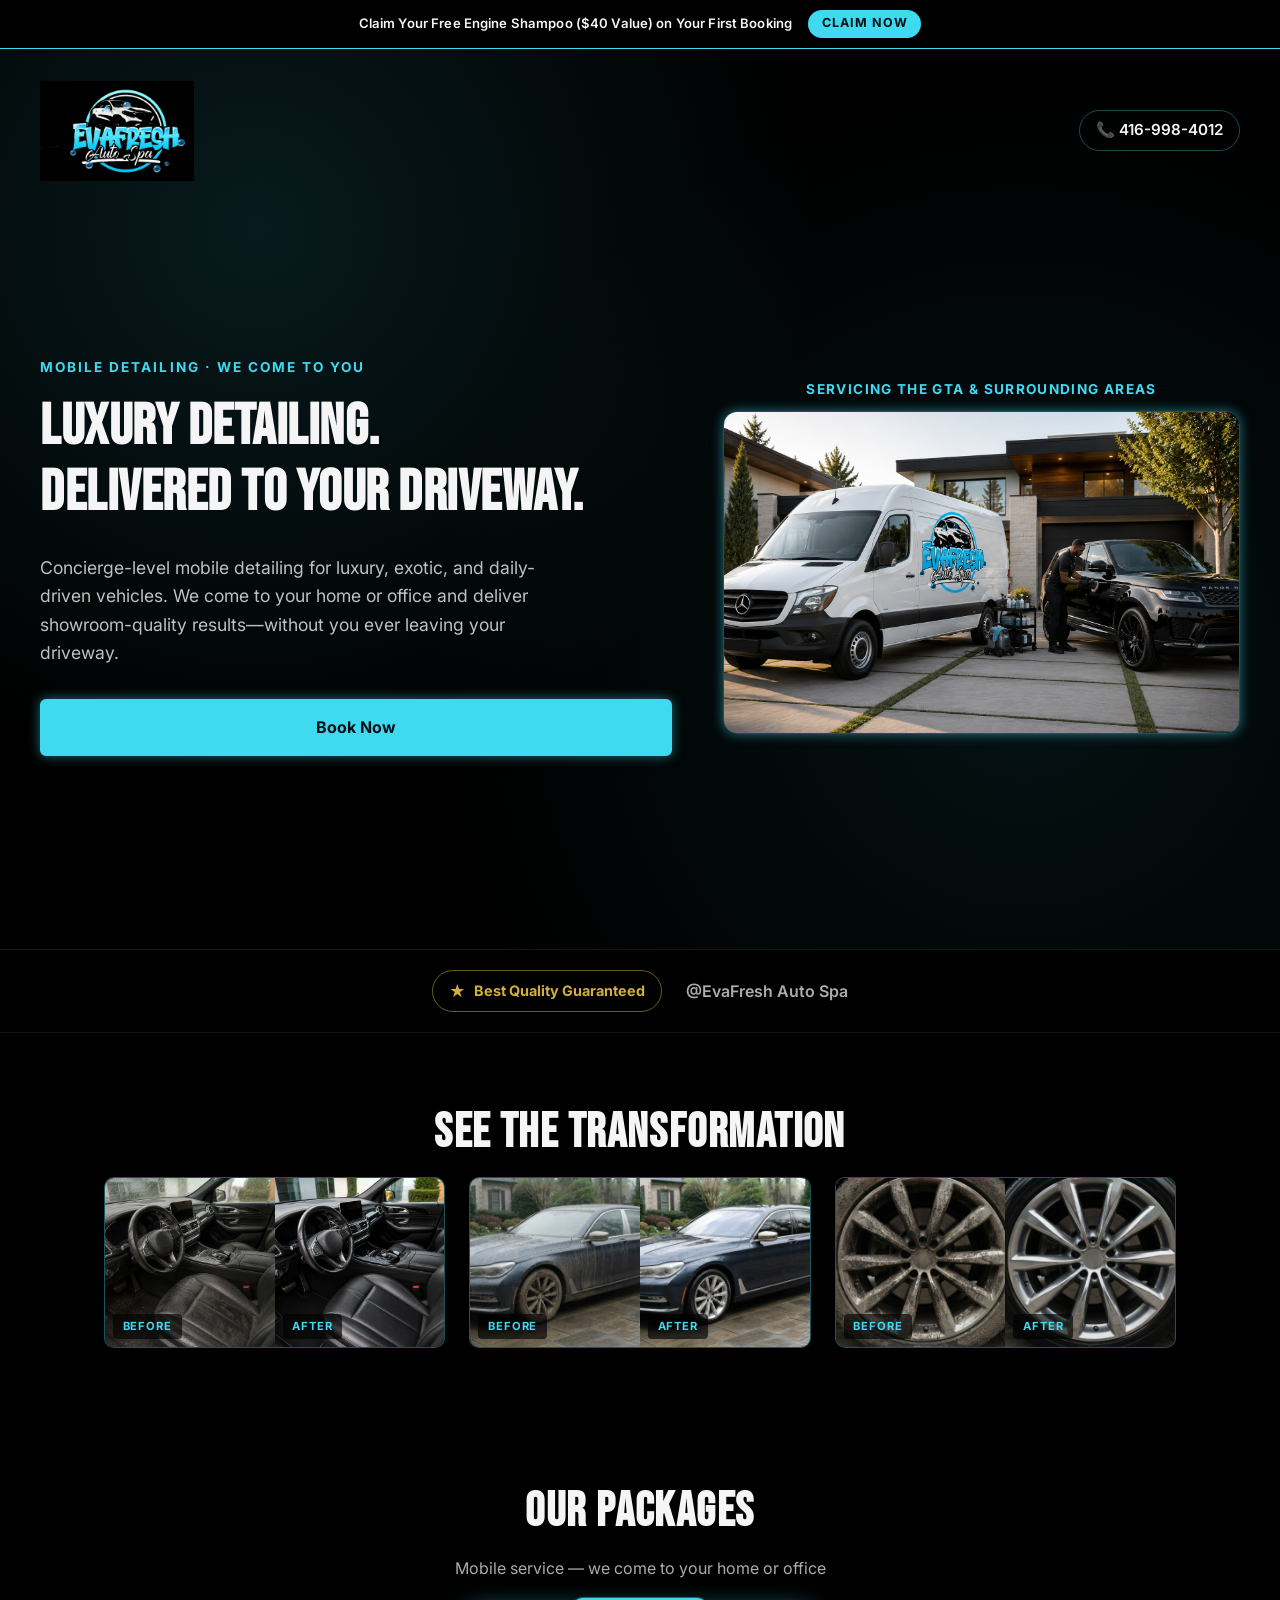
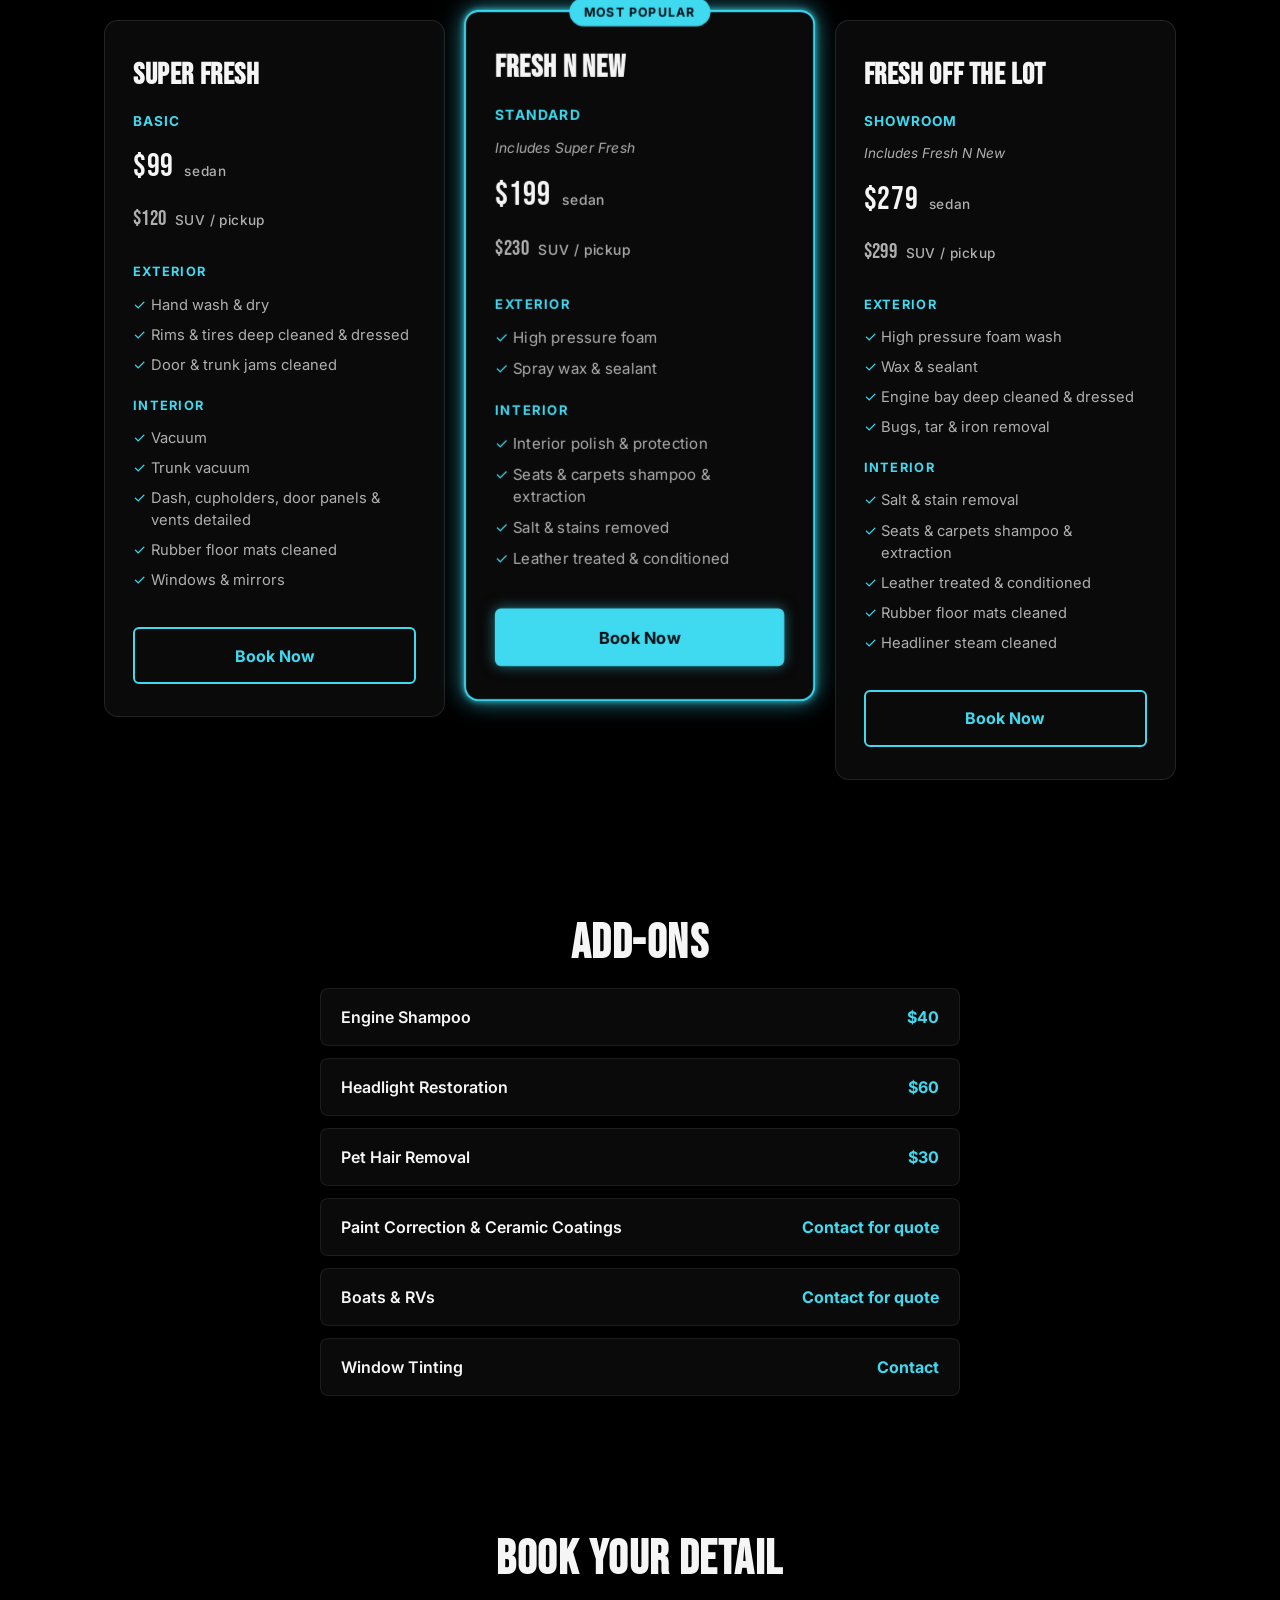
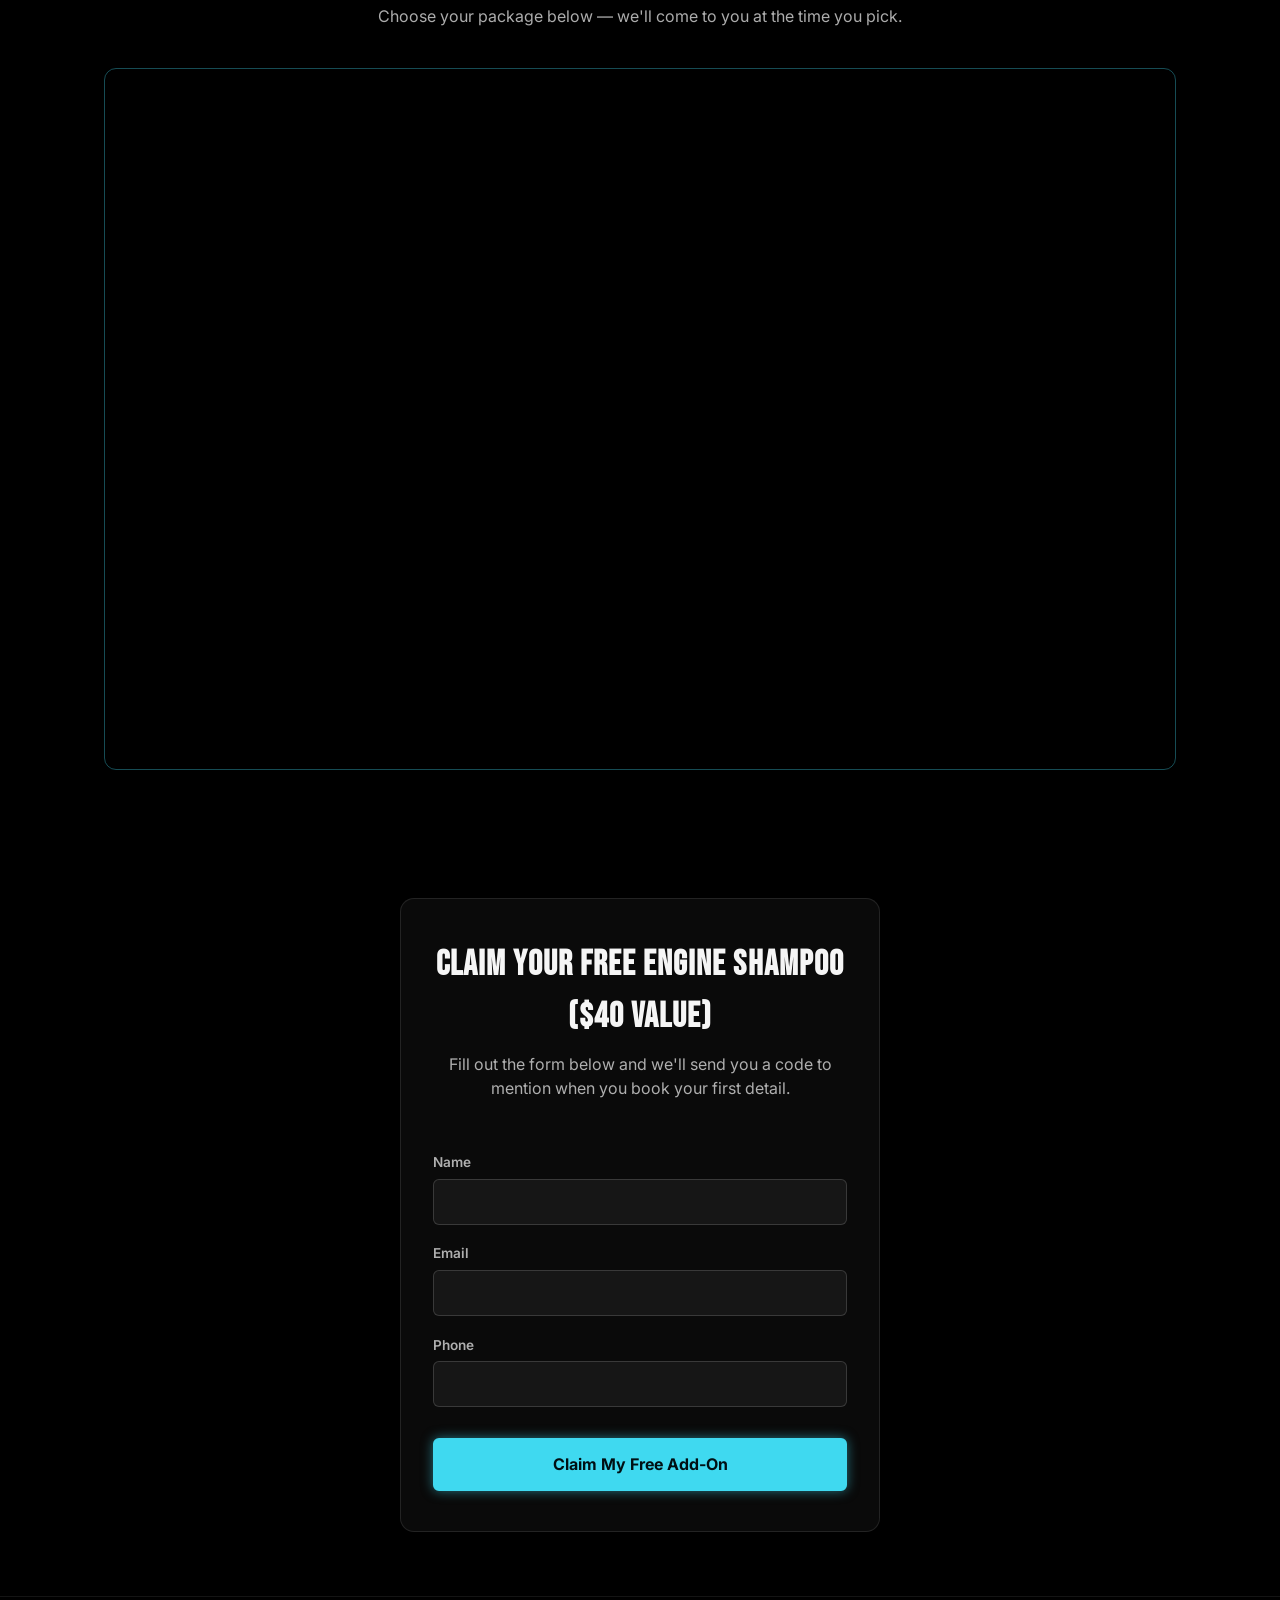
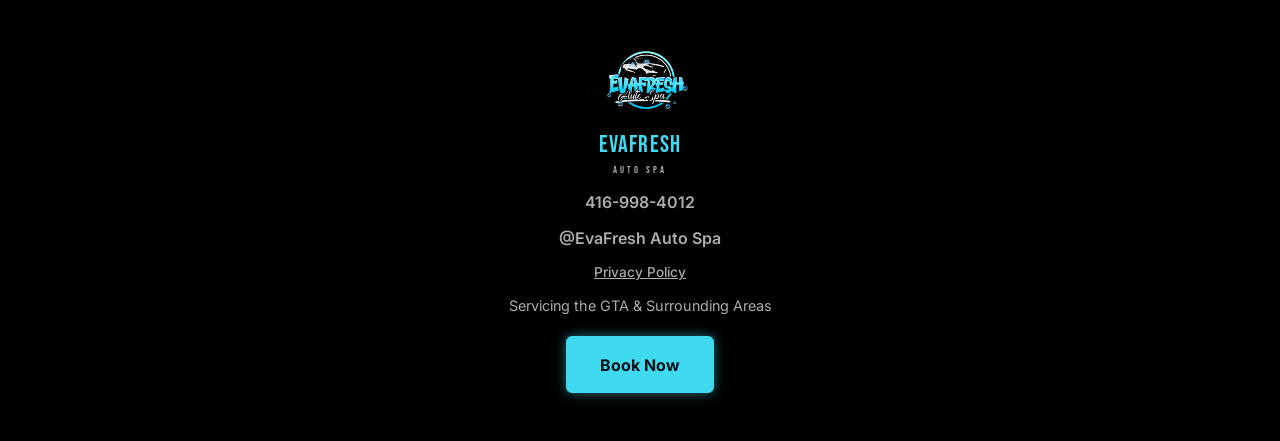
<file: index.html>
<!DOCTYPE html>
<html lang="en">
<head>
<meta charset="UTF-8">
<meta name="viewport" content="width=device-width, initial-scale=1.0">
<title>EvaFresh Auto Spa | Mobile Car Detailing GTA</title>
<meta name="description" content="EvaFresh Auto Spa — elite mobile car detailing that comes to you across the GTA & surrounding areas. Book your detail today.">

<!-- Google Fonts: Bebas Neue (display) + Inter (body) -->
<link rel="preconnect" href="https://fonts.googleapis.com">
<link rel="preconnect" href="https://fonts.gstatic.com" crossorigin>
<link href="https://fonts.googleapis.com/css2?family=Bebas+Neue&family=Inter:wght@400;500;600;700&display=swap" rel="stylesheet">

<link rel="stylesheet" href="style.css">
</head>
<body>

<!-- ============ PROMO BANNER ============ -->
<div class="promo-banner">
  <div class="container promo-banner-inner">
    <p class="promo-banner-text">Claim Your Free Engine Shampoo ($40 Value) on Your First Booking</p>
    <a href="#opt-in" class="promo-banner-link">Claim Now</a>
  </div>
</div>

<!-- ============ HEADER / HERO ============ -->
<header class="hero" id="top">
  <div class="container topbar">
    <a href="#top" class="logo-link" aria-label="EvaFresh Auto Spa home">
      <img src="images/evafresh-logo.png" alt="EvaFresh Auto Spa logo" class="logo-img">
    </a>
    <a class="phone-link" href="tel:+14169984012">📞 416-998-4012</a>
  </div>

  <div class="container hero-inner">
    <div class="hero-text">
      <p class="hero-eyebrow">Mobile Detailing &middot; We Come To You</p>
      <h1 class="hero-headline">Luxury Detailing.<br>Delivered to Your Driveway.</h1>
      <p class="hero-subheadline">Concierge-level mobile detailing for luxury, exotic, and daily-driven vehicles. We come to your home or office and deliver showroom-quality results—without you ever leaving your driveway.</p>
      <a href="#booking-widget" class="btn btn-primary btn-glow">Book Now</a>
    </div>
    <div class="hero-image">
      <p class="hero-image-caption">Servicing the GTA &amp; Surrounding Areas</p>
      <img src="images/evafresh-van.jpg" alt="EvaFresh Auto Spa mobile detailing van parked in a luxury driveway." class="hero-vehicle-img">
    </div>
  </div>
</header>

<!-- ============ TRUST BAR ============ -->
<section class="trust-bar" aria-label="Trust indicators">
  <div class="container trust-bar-inner">
    <div class="trust-badge">
      <span class="badge-icon" aria-hidden="true">★</span>
      Best Quality Guaranteed
    </div>
    <a class="trust-instagram" href="https://instagram.com/EvaFreshAutoSpa" target="_blank" rel="noopener noreferrer">
      @EvaFresh Auto Spa
    </a>
  </div>
</section>

<!-- ============ BEFORE / AFTER GALLERY ============ -->
<section class="gallery" id="gallery" aria-labelledby="gallery-heading">
 <div class="container">
  <h2 id="gallery-heading" class="section-title">See The Transformation</h2>
  <div class="gallery-grid">

    <div class="gallery-item">
      <div class="gallery-pair">
        <figure>
          <img src="images/before_1.png" alt="Before detailing - interior, dashboard and leather seats covered in dust and grime">
          <figcaption>Before</figcaption>
        </figure>
        <figure>
          <img src="images/after_1.png" alt="After detailing - interior, dashboard and leather seats fully cleaned and conditioned">
          <figcaption>After</figcaption>
        </figure>
      </div>
    </div>

    <div class="gallery-item">
      <div class="gallery-pair">
        <figure>
          <img src="images/before_2.png" alt="Before detailing - full exterior of a sedan covered in mud and road grime">
          <figcaption>Before</figcaption>
        </figure>
        <figure>
          <img src="images/after_2.png" alt="After detailing - full exterior of a sedan with a clean, glossy finish">
          <figcaption>After</figcaption>
        </figure>
      </div>
    </div>

    <div class="gallery-item">
      <div class="gallery-pair">
        <figure>
          <img src="images/before_3.png" alt="Before detailing - wheel and rim caked in mud and brake dust">
          <figcaption>Before</figcaption>
        </figure>
        <figure>
          <img src="images/after_3.png" alt="After detailing - wheel and rim deep cleaned and dressed to a shine">
          <figcaption>After</figcaption>
        </figure>
      </div>
    </div>

  </div>
 </div>
</section>

<!-- ============ PACKAGES ============ -->
<section class="packages" id="packages" aria-labelledby="packages-heading">
 <div class="container">
  <h2 id="packages-heading" class="section-title">Our Packages</h2>
  <p class="section-subtitle">Mobile service — we come to your home or office</p>

  <div class="package-grid">

    <article class="package-card">
      <h3 class="package-name">Super Fresh</h3>
      <p class="package-tier">Basic</p>
      <p class="package-price">$99 <span>sedan</span></p>
      <p class="package-price package-price-alt">$120 <span>SUV / pickup</span></p>

      <div class="package-details">
        <h4>Exterior</h4>
        <ul>
          <li>Hand wash &amp; dry</li>
          <li>Rims &amp; tires deep cleaned &amp; dressed</li>
          <li>Door &amp; trunk jams cleaned</li>
        </ul>
        <h4>Interior</h4>
        <ul>
          <li>Vacuum</li>
          <li>Trunk vacuum</li>
          <li>Dash, cupholders, door panels &amp; vents detailed</li>
          <li>Rubber floor mats cleaned</li>
          <li>Windows &amp; mirrors</li>
        </ul>
      </div>

      <a href="#booking-widget" class="btn btn-outline">Book Now</a>
    </article>

    <article class="package-card package-card-featured">
      <p class="featured-flag">Most Popular</p>
      <h3 class="package-name">Fresh N New</h3>
      <p class="package-tier">Standard</p>
      <p class="package-includes">Includes Super Fresh</p>
      <p class="package-price">$199 <span>sedan</span></p>
      <p class="package-price package-price-alt">$230 <span>SUV / pickup</span></p>

      <div class="package-details">
        <h4>Exterior</h4>
        <ul>
          <li>High pressure foam</li>
          <li>Spray wax &amp; sealant</li>
        </ul>
        <h4>Interior</h4>
        <ul>
          <li>Interior polish &amp; protection</li>
          <li>Seats &amp; carpets shampoo &amp; extraction</li>
          <li>Salt &amp; stains removed</li>
          <li>Leather treated &amp; conditioned</li>
        </ul>
      </div>

      <a href="#booking-widget" class="btn btn-primary btn-glow">Book Now</a>
    </article>

    <article class="package-card">
      <h3 class="package-name">Fresh Off The Lot</h3>
      <p class="package-tier">Showroom</p>
      <p class="package-includes">Includes Fresh N New</p>
      <p class="package-price">$279 <span>sedan</span></p>
      <p class="package-price package-price-alt">$299 <span>SUV / pickup</span></p>

      <div class="package-details">
        <h4>Exterior</h4>
        <ul>
          <li>High pressure foam wash</li>
          <li>Wax &amp; sealant</li>
          <li>Engine bay deep cleaned &amp; dressed</li>
          <li>Bugs, tar &amp; iron removal</li>
        </ul>
        <h4>Interior</h4>
        <ul>
          <li>Salt &amp; stain removal</li>
          <li>Seats &amp; carpets shampoo &amp; extraction</li>
          <li>Leather treated &amp; conditioned</li>
          <li>Rubber floor mats cleaned</li>
          <li>Headliner steam cleaned</li>
        </ul>
      </div>

      <a href="#booking-widget" class="btn btn-outline">Book Now</a>
    </article>

  </div>
 </div>
</section>

<!-- ============ ADD-ONS ============ -->
<section class="addons" id="addons" aria-labelledby="addons-heading">
 <div class="container">
  <h2 id="addons-heading" class="section-title">Add-Ons</h2>
  <ul class="addons-list">
    <li><span class="addon-name">Engine Shampoo</span><span class="addon-price">$40</span></li>
    <li><span class="addon-name">Headlight Restoration</span><span class="addon-price">$60</span></li>
    <li><span class="addon-name">Pet Hair Removal</span><span class="addon-price">$30</span></li>
    <li><span class="addon-name">Paint Correction &amp; Ceramic Coatings</span><span class="addon-price">Contact for quote</span></li>
    <li><span class="addon-name">Boats &amp; RVs</span><span class="addon-price">Contact for quote</span></li>
    <li><span class="addon-name">Window Tinting</span><span class="addon-price">Contact</span></li>
  </ul>
 </div>
</section>

<!-- ============ BOOKING ============ -->
<section class="booking" id="booking" aria-labelledby="booking-heading">
 <div class="container">
  <h2 id="booking-heading" class="section-title">Book Your Detail</h2>
  <p class="section-subtitle">Choose your package below — we'll come to you at the time you pick.</p>

  <div id="booking-widget">
    <div style="width:100%;height:100%;overflow:scroll" id="my-cal-inline"></div>
    <script type="text/javascript">
      (function (C, A, L) { let p = function (a, ar) { a.q.push(ar); }; let d = C.document; C.Cal = C.Cal || function () { let cal = C.Cal; let ar = arguments; if (!cal.loaded) { cal.ns = {}; cal.q = cal.q || []; d.head.appendChild(d.createElement("script")).src = A; cal.loaded = true; } if (ar[0] === L) { const api = function () { p(api, arguments); }; const namespace = ar[1]; api.q = api.q || []; if(typeof namespace === "string"){cal.ns[namespace] = cal.ns[namespace] || api;p(cal.ns[namespace], ar);p(cal, ["initNamespace", namespace]);} else p(cal, ar); return; } p(cal, ar); }; })(window, "https://app.cal.com/embed/embed.js", "init");
      Cal("init", {origin:"https://cal.com"});

      Cal("inline", {
        elementOrSelector:"#my-cal-inline",
        config: {"layout":"month_view"},
        calLink: "patricia-larin-bxqn7z",
      });

      Cal("ui", {"styles":{"branding":{"brandColor":"#000000"}},"hideEventTypeDetails":false,"layout":"month_view"});
    </script>
  </div>
 </div>
</section>

<!-- ============ LEAD CAPTURE / OPT-IN FORM ============ -->
<section class="opt-in" id="opt-in" aria-labelledby="opt-in-heading">
 <div class="container">
  <div class="opt-in-card">
    <h2 id="opt-in-heading" class="section-title small">Claim Your Free Engine Shampoo ($40 Value)</h2>
    <p class="section-subtitle">Fill out the form below and we'll send you a code to mention when you book your first detail.</p>

    <form name="opt-in-discount" method="POST" data-netlify="true" class="opt-in-form">
      <input type="hidden" name="form-name" value="opt-in-discount">

      <label for="opt-in-name">Name</label>
      <input type="text" id="opt-in-name" name="name" required autocomplete="name">

      <label for="opt-in-email">Email</label>
      <input type="email" id="opt-in-email" name="email" required autocomplete="email">

      <label for="opt-in-phone">Phone</label>
      <input type="tel" id="opt-in-phone" name="phone" required autocomplete="tel">

      <button type="submit" class="btn btn-primary btn-glow">Claim My Free Add-On</button>
    </form>
  </div>
 </div>
</section>

<!-- ============ FOOTER ============ -->
<footer class="site-footer">
  <div class="container footer-content">
    <img src="images/evafresh-logo.png" alt="EvaFresh Auto Spa logo" class="footer-logo-img">
    <p class="footer-brand">EVAFRESH<span>AUTO SPA</span></p>
    <a class="footer-phone" href="tel:+14169984012">416-998-4012</a>
    <a class="footer-instagram" href="https://instagram.com/EvaFreshAutoSpa" target="_blank" rel="noopener noreferrer">@EvaFresh Auto Spa</a>
    <a class="footer-privacy" href="privacy-policy.html">Privacy Policy</a>
    <p class="footer-tagline">Servicing the GTA &amp; Surrounding Areas</p>
    <a href="#booking-widget" class="btn btn-primary btn-glow">Book Now</a>
  </div>
</footer>

</body>
</html>
</file>
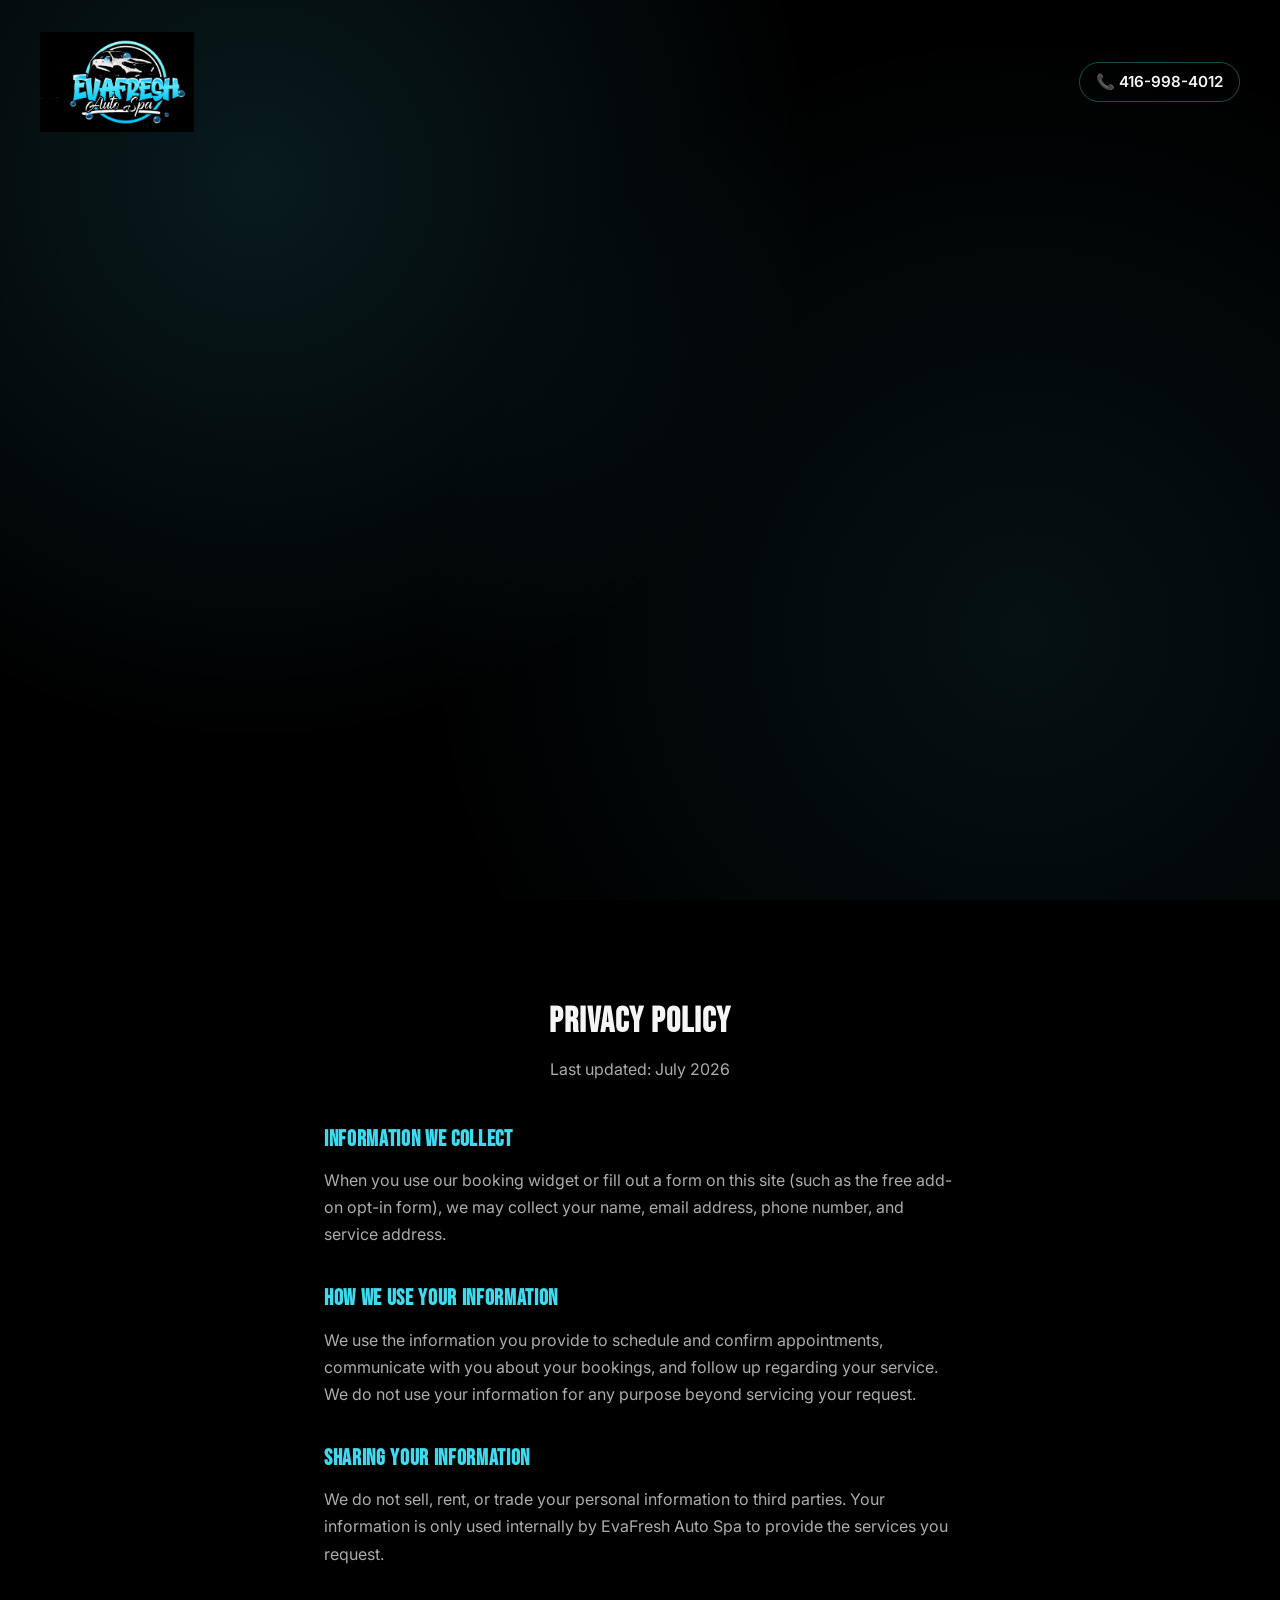
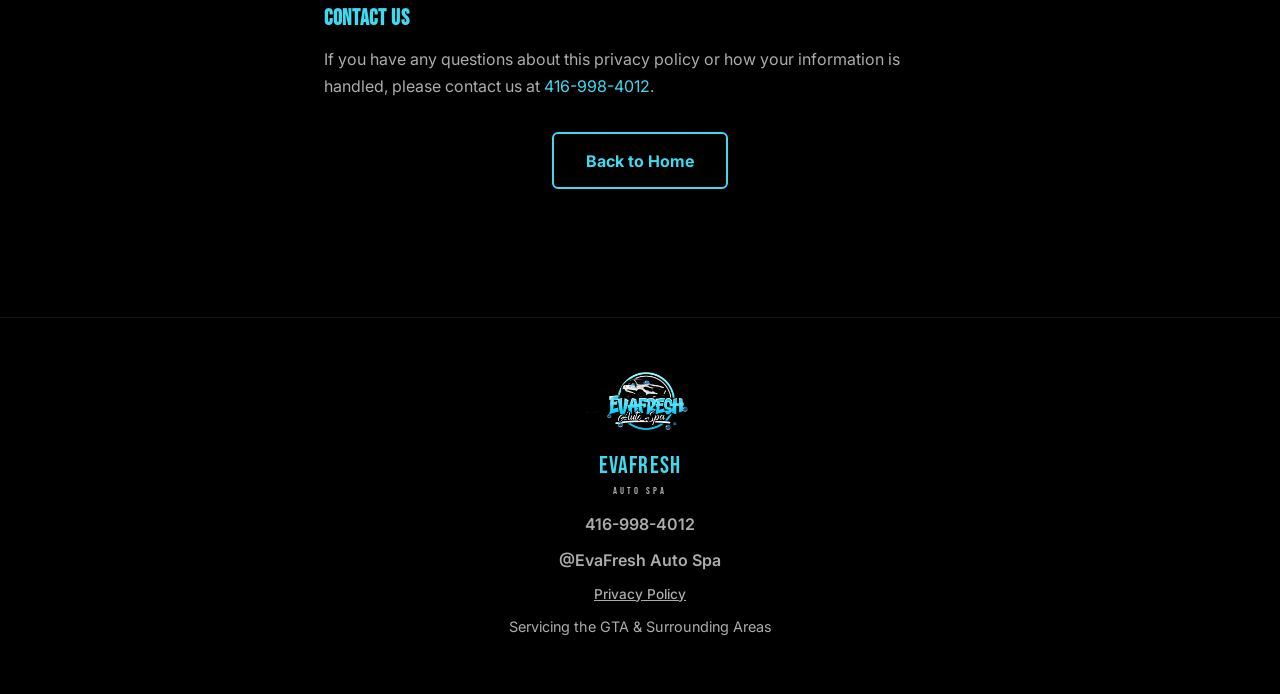
<file: privacy-policy.html>
<!DOCTYPE html>
<html lang="en">
<head>
<meta charset="UTF-8">
<meta name="viewport" content="width=device-width, initial-scale=1.0">
<title>Privacy Policy | EvaFresh Auto Spa</title>
<meta name="description" content="EvaFresh Auto Spa privacy policy — how we collect, use, and protect your information.">

<!-- Google Fonts: Bebas Neue (display) + Inter (body) -->
<link rel="preconnect" href="https://fonts.googleapis.com">
<link rel="preconnect" href="https://fonts.gstatic.com" crossorigin>
<link href="https://fonts.googleapis.com/css2?family=Bebas+Neue&family=Inter:wght@400;500;600;700&display=swap" rel="stylesheet">

<link rel="stylesheet" href="style.css">
</head>
<body>

<!-- ============ HEADER ============ -->
<header class="hero" id="top" style="padding-bottom: 2rem;">
  <div class="container topbar">
    <a href="index.html#top" class="logo-link" aria-label="EvaFresh Auto Spa home">
      <img src="images/evafresh-logo.png" alt="EvaFresh Auto Spa logo" class="logo-img">
    </a>
    <a class="phone-link" href="tel:+14169984012">📞 416-998-4012</a>
  </div>
</header>

<!-- ============ PRIVACY POLICY ============ -->
<section class="policy" id="privacy-policy" aria-labelledby="privacy-heading">
 <div class="container policy-container">
  <h1 id="privacy-heading" class="section-title small">Privacy Policy</h1>
  <p class="section-subtitle">Last updated: July 2026</p>

  <div class="policy-content">
    <h2>Information We Collect</h2>
    <p>When you use our booking widget or fill out a form on this site (such as the free add-on opt-in form), we may collect your name, email address, phone number, and service address.</p>

    <h2>How We Use Your Information</h2>
    <p>We use the information you provide to schedule and confirm appointments, communicate with you about your bookings, and follow up regarding your service. We do not use your information for any purpose beyond servicing your request.</p>

    <h2>Sharing Your Information</h2>
    <p>We do not sell, rent, or trade your personal information to third parties. Your information is only used internally by EvaFresh Auto Spa to provide the services you request.</p>

    <h2>Contact Us</h2>
    <p>If you have any questions about this privacy policy or how your information is handled, please contact us at <a href="tel:+14169984012">416-998-4012</a>.</p>
  </div>

  <a href="index.html#top" class="btn btn-outline policy-back">Back to Home</a>
 </div>
</section>

<!-- ============ FOOTER ============ -->
<footer class="site-footer">
  <div class="container footer-content">
    <img src="images/evafresh-logo.png" alt="EvaFresh Auto Spa logo" class="footer-logo-img">
    <p class="footer-brand">EVAFRESH<span>AUTO SPA</span></p>
    <a class="footer-phone" href="tel:+14169984012">416-998-4012</a>
    <a class="footer-instagram" href="https://instagram.com/EvaFreshAutoSpa" target="_blank" rel="noopener noreferrer">@EvaFresh Auto Spa</a>
    <a class="footer-privacy" href="privacy-policy.html">Privacy Policy</a>
    <p class="footer-tagline">Servicing the GTA &amp; Surrounding Areas</p>
  </div>
</footer>

</body>
</html>
</file>
<file: style.css>
/* ==========================================================================
   EvaFresh Auto Spa — stylesheet
   ========================================================================== */

:root {
  --color-bg: #000000;
  --color-bg-alt: #0a0a0a;
  --color-card: rgba(255, 255, 255, 0.04);
  --color-border: rgba(63, 217, 240, 0.35);
  --color-accent: #3FD9F0;
  --color-accent-soft: rgba(63, 217, 240, 0.15);
  --color-text: #F5F5F5;
  --color-text-dim: rgba(245, 245, 245, 0.7);
  --color-gold: #D4AF37;

  --font-display: "Bebas Neue", "Anton", sans-serif;
  --font-body: "Inter", sans-serif;

  --glow-soft: 0 0 12px rgba(63, 217, 240, 0.5);
  --glow-strong: 0 0 24px rgba(63, 217, 240, 0.65), 0 0 6px rgba(63, 217, 240, 0.8);

  --max-width: 1200px;
}

/* ---------- Reset ---------- */
* { box-sizing: border-box; margin: 0; padding: 0; }

html {
  scroll-behavior: smooth;
}

body {
  background: var(--color-bg);
  color: var(--color-text);
  font-family: var(--font-body);
  line-height: 1.5;
  -webkit-font-smoothing: antialiased;
}

img { max-width: 100%; display: block; }

ul { list-style: none; }

a { color: inherit; text-decoration: none; }

section {
  padding: 4rem 0;
}

.container {
  width: 100%;
  max-width: var(--max-width);
  margin: 0 auto;
  padding: 0 5vw;
  box-sizing: border-box;
}

.section-title {
  font-family: var(--font-display);
  font-size: clamp(2rem, 5vw, 3rem);
  letter-spacing: 0.03em;
  text-align: center;
  margin-bottom: 0.5rem;
  color: var(--color-text);
}

.section-title.small {
  font-size: clamp(1.6rem, 4vw, 2.2rem);
}

.section-subtitle {
  text-align: center;
  color: var(--color-text-dim);
  margin-bottom: 2.5rem;
  font-size: 1rem;
}

/* ---------- Buttons ---------- */
.btn {
  display: inline-block;
  font-family: var(--font-body);
  font-weight: 700;
  font-size: 1rem;
  padding: 0.9rem 2rem;
  border-radius: 6px;
  cursor: pointer;
  border: 2px solid var(--color-accent);
  transition: transform 0.15s ease, box-shadow 0.2s ease, background 0.2s ease;
  text-align: center;
}

.btn-primary {
  background: var(--color-accent);
  color: #001014;
}

.btn-primary:hover,
.btn-primary:focus-visible {
  transform: translateY(-2px);
  background: #5ce3f7;
}

.btn-glow {
  box-shadow: var(--glow-soft);
}

.btn-glow:hover,
.btn-glow:focus-visible {
  box-shadow: var(--glow-strong);
}

.btn-outline {
  background: transparent;
  color: var(--color-accent);
}

.btn-outline:hover,
.btn-outline:focus-visible {
  background: var(--color-accent-soft);
  box-shadow: var(--glow-soft);
}

/* ---------- Promo banner ---------- */
.promo-banner {
  background: var(--color-bg);
  border-bottom: 1px solid var(--color-accent);
  box-shadow: 0 0 10px rgba(63, 217, 240, 0.35);
}

.promo-banner-inner {
  display: flex;
  flex-wrap: wrap;
  align-items: center;
  justify-content: center;
  gap: 0.6rem 1rem;
  padding-top: 0.6rem;
  padding-bottom: 0.6rem;
  text-align: center;
}

.promo-banner-text {
  font-size: 0.82rem;
  font-weight: 600;
  color: var(--color-text);
  letter-spacing: 0.01em;
}

.promo-banner-link {
  flex-shrink: 0;
  font-size: 0.78rem;
  font-weight: 700;
  text-transform: uppercase;
  letter-spacing: 0.08em;
  color: #001014;
  background: var(--color-accent);
  border-radius: 999px;
  padding: 0.3rem 0.85rem;
  white-space: nowrap;
  transition: box-shadow 0.2s ease, background 0.2s ease;
}

.promo-banner-link:hover,
.promo-banner-link:focus-visible {
  background: #5ce3f7;
  box-shadow: var(--glow-soft);
}

/* ---------- Hero ---------- */
.hero {
  min-height: 100vh;
  display: flex;
  flex-direction: column;
  background:
    radial-gradient(circle at 20% 20%, rgba(63, 217, 240, 0.12), transparent 45%),
    radial-gradient(circle at 80% 70%, rgba(63, 217, 240, 0.08), transparent 50%),
    var(--color-bg);
  padding: 1.5rem 0;
}

.topbar {
  display: flex;
  justify-content: space-between;
  align-items: center;
  padding: 0.5rem 0;
}

.logo-link {
  display: inline-flex;
  align-items: center;
}

.logo-img {
  height: clamp(64px, 8vw, 100px);
  width: auto;
}

.phone-link {
  font-weight: 600;
  font-size: 0.95rem;
  color: var(--color-text);
  border: 1px solid var(--color-border);
  border-radius: 999px;
  padding: 0.5rem 1rem;
  white-space: nowrap;
  transition: box-shadow 0.2s ease, border-color 0.2s ease;
}

.phone-link:hover,
.phone-link:focus-visible {
  border-color: var(--color-accent);
  box-shadow: var(--glow-soft);
}

.hero-inner {
  flex: 1;
  display: grid;
  grid-template-columns: 55fr 45fr;
  align-items: center;
  gap: clamp(40px, 4vw, 60px);
  padding: 2rem 0;
}

.hero-text {
  display: flex;
  flex-direction: column;
}

.hero-eyebrow {
  font-size: 0.85rem;
  font-weight: 700;
  text-transform: uppercase;
  letter-spacing: 0.15em;
  color: var(--color-accent);
  margin-bottom: 16px;
}

.hero-headline {
  font-family: var(--font-display);
  font-size: clamp(2.25rem, 4.5vw, 4rem);
  line-height: 1.15;
  letter-spacing: 0.5px;
  color: var(--color-text);
  margin-bottom: 28px;
}

.hero-subheadline {
  font-size: clamp(0.95rem, 1.6vw, 1.1rem);
  color: rgba(255, 255, 255, 0.75);
  font-weight: 400;
  line-height: 1.6;
  max-width: 520px;
  margin-bottom: 2rem;
}

.hero-image {
  width: 100%;
}

.hero-image-caption {
  font-size: 0.85rem;
  font-weight: 700;
  text-transform: uppercase;
  letter-spacing: 0.1em;
  color: var(--color-accent);
  text-align: center;
  margin-bottom: 0.75rem;
}

.hero-vehicle-img {
  width: 100%;
  height: auto;
  aspect-ratio: 16 / 10;
  object-fit: cover;
  border-radius: 14px;
  border: 1px solid var(--color-border);
  box-shadow: var(--glow-soft);
}

/* ---------- Trust bar ---------- */
.trust-bar {
  padding: 1.25rem 0;
  border-top: 1px solid rgba(255, 255, 255, 0.08);
  border-bottom: 1px solid rgba(255, 255, 255, 0.08);
}

.trust-bar-inner {
  display: flex;
  flex-wrap: wrap;
  align-items: center;
  justify-content: center;
  gap: 1.5rem;
}

.trust-badge {
  display: inline-flex;
  align-items: center;
  gap: 0.5rem;
  font-weight: 700;
  font-size: 0.9rem;
  color: var(--color-gold);
  border: 1px solid rgba(212, 175, 55, 0.5);
  border-radius: 999px;
  padding: 0.5rem 1rem;
}

.badge-icon { font-size: 1rem; }

.trust-instagram {
  font-weight: 600;
  color: var(--color-text-dim);
  transition: color 0.2s ease;
}

.trust-instagram:hover,
.trust-instagram:focus-visible {
  color: var(--color-accent);
}

/* ---------- Gallery ---------- */
.gallery-grid {
  display: grid;
  grid-template-columns: repeat(auto-fit, minmax(280px, 1fr));
  gap: 1.5rem;
}

.gallery-item {
  border: 1px solid var(--color-border);
  border-radius: 10px;
  overflow: hidden;
  background: var(--color-card);
}

.gallery-pair {
  display: grid;
  grid-template-columns: 1fr 1fr;
}

.gallery-pair figure {
  position: relative;
}

.gallery-pair img {
  width: 100%;
  height: 100%;
  object-fit: cover;
  aspect-ratio: 1 / 1;
}

.gallery-pair figcaption {
  position: absolute;
  bottom: 8px;
  left: 8px;
  font-size: 0.7rem;
  font-weight: 700;
  letter-spacing: 0.08em;
  text-transform: uppercase;
  background: rgba(0, 0, 0, 0.65);
  padding: 0.25rem 0.6rem;
  border-radius: 4px;
  color: var(--color-accent);
}

/* ---------- Packages ---------- */
.package-grid {
  display: grid;
  grid-template-columns: repeat(3, 1fr);
  gap: 1.5rem;
  align-items: start;
}

.package-card {
  background: var(--color-card);
  border: 1px solid rgba(255, 255, 255, 0.1);
  border-radius: 14px;
  padding: 2rem 1.75rem;
  backdrop-filter: blur(10px);
  -webkit-backdrop-filter: blur(10px);
  display: flex;
  flex-direction: column;
  gap: 0.75rem;
}

.package-card-featured {
  border: 2px solid var(--color-accent);
  box-shadow: var(--glow-strong);
  transform: scale(1.03);
  position: relative;
}

.featured-flag {
  position: absolute;
  top: -14px;
  left: 50%;
  transform: translateX(-50%);
  background: var(--color-accent);
  color: #001014;
  font-weight: 700;
  font-size: 0.75rem;
  letter-spacing: 0.08em;
  text-transform: uppercase;
  padding: 0.3rem 0.9rem;
  border-radius: 999px;
}

.package-name {
  font-family: var(--font-display);
  font-size: 1.9rem;
  letter-spacing: 0.02em;
  color: var(--color-text);
}

.package-tier {
  color: var(--color-accent);
  font-weight: 700;
  font-size: 0.85rem;
  text-transform: uppercase;
  letter-spacing: 0.08em;
}

.package-includes {
  font-size: 0.85rem;
  color: var(--color-text-dim);
  font-style: italic;
}

.package-price {
  font-family: var(--font-display);
  font-size: 2rem;
  color: var(--color-text);
  letter-spacing: 0.02em;
}

.package-price span {
  font-family: var(--font-body);
  font-size: 0.85rem;
  color: var(--color-text-dim);
  font-weight: 500;
  margin-left: 0.3rem;
}

.package-price-alt {
  font-size: 1.3rem;
  color: var(--color-text-dim);
}

.package-details h4 {
  margin-top: 1rem;
  font-size: 0.8rem;
  text-transform: uppercase;
  letter-spacing: 0.1em;
  color: var(--color-accent);
  margin-bottom: 0.5rem;
}

.package-details ul li {
  font-size: 0.92rem;
  color: var(--color-text-dim);
  padding: 0.25rem 0;
  padding-left: 1.1rem;
  position: relative;
}

.package-details ul li::before {
  content: "✓";
  position: absolute;
  left: 0;
  color: var(--color-accent);
}

.package-card .btn {
  margin-top: 1.25rem;
  width: 100%;
}

/* ---------- Add-ons ---------- */
.addons-list {
  display: flex;
  flex-direction: column;
  gap: 0.75rem;
  max-width: 640px;
  margin: 0 auto;
}

.addons-list li {
  display: flex;
  justify-content: space-between;
  align-items: center;
  gap: 1rem;
  padding: 1rem 1.25rem;
  background: var(--color-card);
  border: 1px solid rgba(255, 255, 255, 0.08);
  border-radius: 8px;
}

.addon-name { font-weight: 600; }

.addon-price {
  color: var(--color-accent);
  font-weight: 700;
  white-space: nowrap;
}

/* ---------- Booking ---------- */
.booking {
  text-align: center;
}

#booking-widget {
  min-height: 700px;
  border: 1px solid var(--color-border);
  border-radius: 12px;
  overflow: hidden;
}

#my-cal-inline {
  min-height: 700px;
}

/* ---------- Opt-in ---------- */
.opt-in {
  display: flex;
  justify-content: center;
}

.opt-in-card {
  background: var(--color-card);
  border: 1px solid rgba(255, 255, 255, 0.1);
  border-radius: 14px;
  padding: 2.5rem 2rem;
  max-width: 480px;
  width: 100%;
  margin: 0 auto;
  backdrop-filter: blur(10px);
  -webkit-backdrop-filter: blur(10px);
}

.opt-in-form {
  display: flex;
  flex-direction: column;
  gap: 0.4rem;
  margin-top: 1rem;
}

.opt-in-form label {
  font-size: 0.85rem;
  font-weight: 600;
  color: var(--color-text-dim);
  margin-top: 0.75rem;
}

.opt-in-form input {
  background: rgba(255, 255, 255, 0.05);
  border: 1px solid rgba(255, 255, 255, 0.15);
  border-radius: 6px;
  padding: 0.75rem 1rem;
  color: var(--color-text);
  font-family: var(--font-body);
  font-size: 1rem;
}

.opt-in-form input:focus-visible {
  outline: none;
  border-color: var(--color-accent);
  box-shadow: var(--glow-soft);
}

.opt-in-form .btn {
  margin-top: 1.5rem;
}

/* ---------- Footer ---------- */
.site-footer {
  border-top: 1px solid rgba(255, 255, 255, 0.08);
  padding: 3rem 0;
}

.footer-content {
  display: flex;
  flex-direction: column;
  align-items: center;
  text-align: center;
  gap: 0.75rem;
}

.footer-logo-img {
  height: 70px;
  width: auto;
}

.footer-brand {
  font-family: var(--font-display);
  font-size: 1.5rem;
  letter-spacing: 0.05em;
  color: var(--color-accent);
}

.footer-brand span {
  display: block;
  font-size: 0.65rem;
  color: var(--color-text-dim);
  letter-spacing: 0.3em;
}

.footer-phone,
.footer-instagram,
.footer-privacy {
  color: var(--color-text-dim);
  font-weight: 600;
  transition: color 0.2s ease;
}

.footer-privacy {
  font-size: 0.85rem;
  font-weight: 500;
  text-decoration: underline;
}

.footer-phone:hover,
.footer-instagram:hover,
.footer-privacy:hover,
.footer-phone:focus-visible,
.footer-instagram:focus-visible,
.footer-privacy:focus-visible {
  color: var(--color-accent);
}

.footer-tagline {
  color: var(--color-text-dim);
  font-size: 0.9rem;
  margin-bottom: 0.5rem;
}

/* ---------- Privacy Policy ---------- */
.policy-container {
  max-width: 760px;
  padding-top: 2rem;
  padding-bottom: 4rem;
}

.policy-content {
  color: var(--color-text-dim);
  line-height: 1.7;
}

.policy-content h2 {
  font-family: var(--font-display);
  font-size: 1.4rem;
  letter-spacing: 0.03em;
  color: var(--color-accent);
  margin-top: 2rem;
  margin-bottom: 0.5rem;
}

.policy-content p {
  margin-bottom: 1rem;
}

.policy-content a {
  color: var(--color-accent);
}

.policy-back {
  display: block;
  width: fit-content;
  margin: 2rem auto 0;
}

/* ---------- Responsive ---------- */
@media (max-width: 900px) {
  .package-grid {
    grid-template-columns: 1fr;
  }

  .package-card-featured {
    transform: none;
    order: -1;
  }
}

@media (max-width: 768px) {
  .container {
    padding: 0 20px;
  }

  .hero-inner {
    grid-template-columns: 1fr;
  }

  .hero-image {
    order: 2;
  }
}

@media (max-width: 640px) {
  section { padding: 3rem 0; }

  .topbar {
    flex-wrap: wrap;
    gap: 0.75rem;
  }

  .hero {
    min-height: 90vh;
  }

  .gallery-pair {
    grid-template-columns: 1fr 1fr;
  }

  .addons-list li {
    flex-direction: row;
    flex-wrap: wrap;
  }
}

@media (prefers-reduced-motion: reduce) {
  html { scroll-behavior: auto; }
  .btn { transition: none; }
}
</file>
